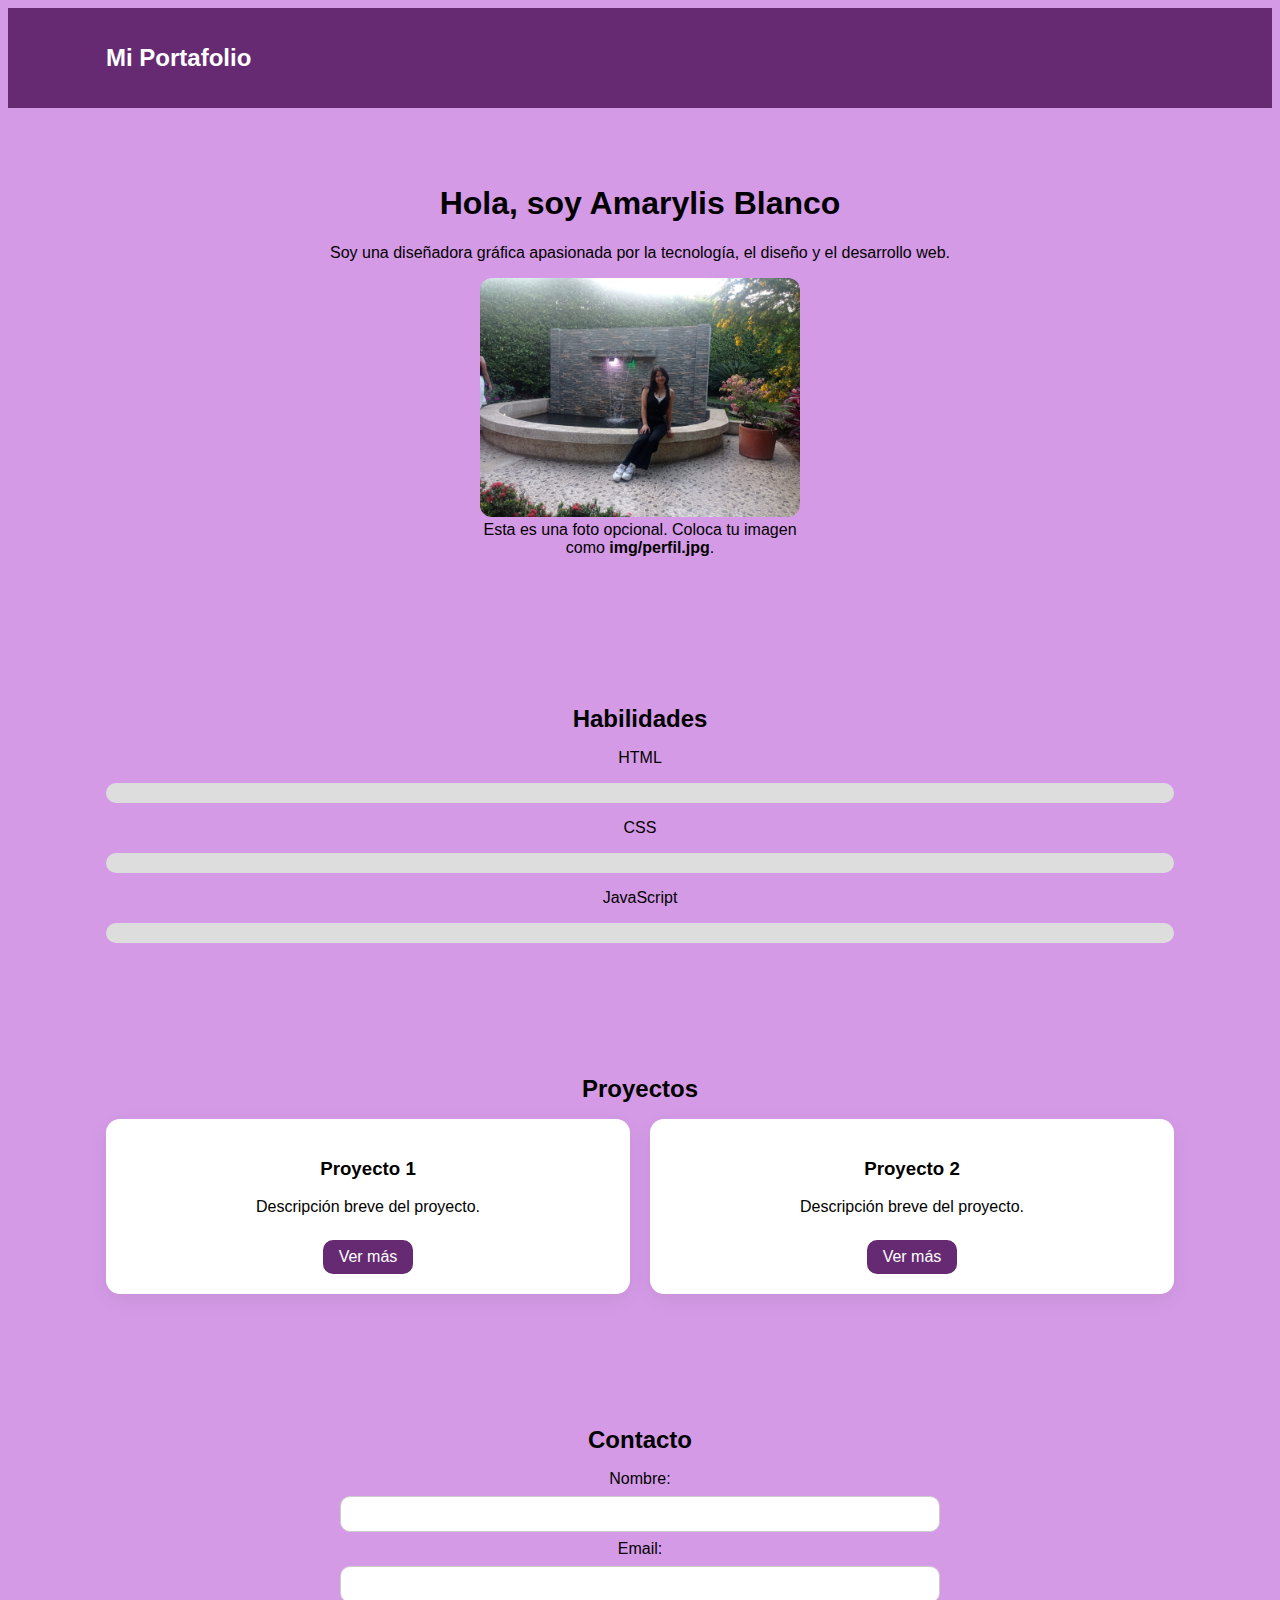
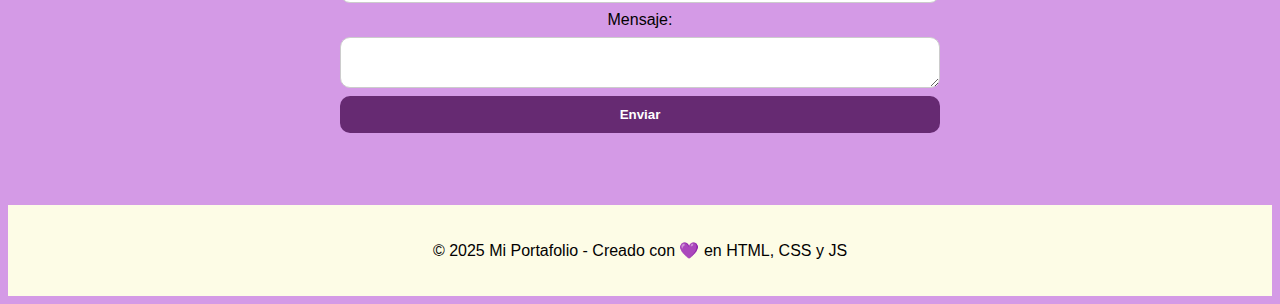
<file: index.html>
<!DOCTYPE html>
<html lang="es">
<head>
  <meta charset="UTF-8" />
  <meta name="viewport" content="width=device-width, initial-scale=1.0" />
  <title>Portafolio - Tu Nombre</title>
  <link rel="stylesheet" href="style.css" />
</head>
<body>
  <!-- HEADER -->
  <header>
    <nav class="navbar" aria-label="Navegación principal">
      <div class="logo">Mi Portafolio</div>
      <button class="hamburger" id="hamburger" aria-label="Abrir menú" aria-expanded="false">☰</button>
      <ul class="nav-links" id="nav-links">
        <li><a href="#about">Acerca de mí</a></li>
        <li><a href="#skills">Habilidades</a></li>
        <li><a href="#projects">Proyectos</a></li>
        <li><a href="#contact">Contacto</a></li>
      </ul>
    </nav>
  </header>

  <main>
    <!-- ACERCA DE MÍ -->
    <section id="about" class="section">
      <h1>Hola, soy Amarylis Blanco</h1>
      <p>Soy una diseñadora gráfica apasionada por la tecnología, el diseño y el desarrollo web.</p>
      <figure>
        <img src="perfil.jpg" alt="Foto de perfil" />
        <figcaption>Esta es una foto opcional. Coloca tu imagen como <strong>img/perfil.jpg</strong>.</figcaption>
      </figure>
    </section>

    <!-- HABILIDADES -->
    <section id="skills" class="section">
      <h2>Habilidades</h2>
      <div class="skill">
        <p>HTML</p>
        <div class="progress"><div class="progress-bar" data-skill="80" aria-label="Nivel HTML 80%"></div></div>
      </div>
      <div class="skill">
        <p>CSS</p>
        <div class="progress"><div class="progress-bar" data-skill="70" aria-label="Nivel CSS 70%"></div></div>
      </div>
      <div class="skill">
        <p>JavaScript</p>
        <div class="progress"><div class="progress-bar" data-skill="65" aria-label="Nivel JavaScript 65%"></div></div>
      </div>
    </section>

    <!-- PROYECTOS -->
    <section id="projects" class="section">
      <h2>Proyectos</h2>
      <div class="projects-container">
        <article class="card" tabindex="0">
          <h3>Proyecto 1</h3>
          <p>Descripción breve del proyecto.</p>
          <a class="btn" href="#" aria-label="Ver Proyecto 1">Ver más</a>
        </article>
        <article class="card" tabindex="0">
          <h3>Proyecto 2</h3>
          <p>Descripción breve del proyecto.</p>
          <a class="btn" href="#" aria-label="Ver Proyecto 2">Ver más</a>
        </article>
      </div>
    </section>

    <!-- CONTACTO -->
    <section id="contact" class="section">
      <h2>Contacto</h2>
      <form id="contact-form" novalidate>
        <label for="name">Nombre:</label>
        <input type="text" id="name" name="name" required minlength="3" />

        <label for="email">Email:</label>
        <input type="email" id="email" name="email" required />

        <label for="message">Mensaje:</label>
        <textarea id="message" name="message" required minlength="10"></textarea>

        <button type="submit">Enviar</button>
      </form>
      <p id="form-msg" role="status" aria-live="polite"></p>
    </section>
  </main>

  <!-- FOOTER -->
  <footer>
    <p>© 2025  Mi Portafolio  -  Creado con 💜 en HTML, CSS y JS</p>
  </footer>

  <script src="script.js"></script>
</body>
</html>
</file>
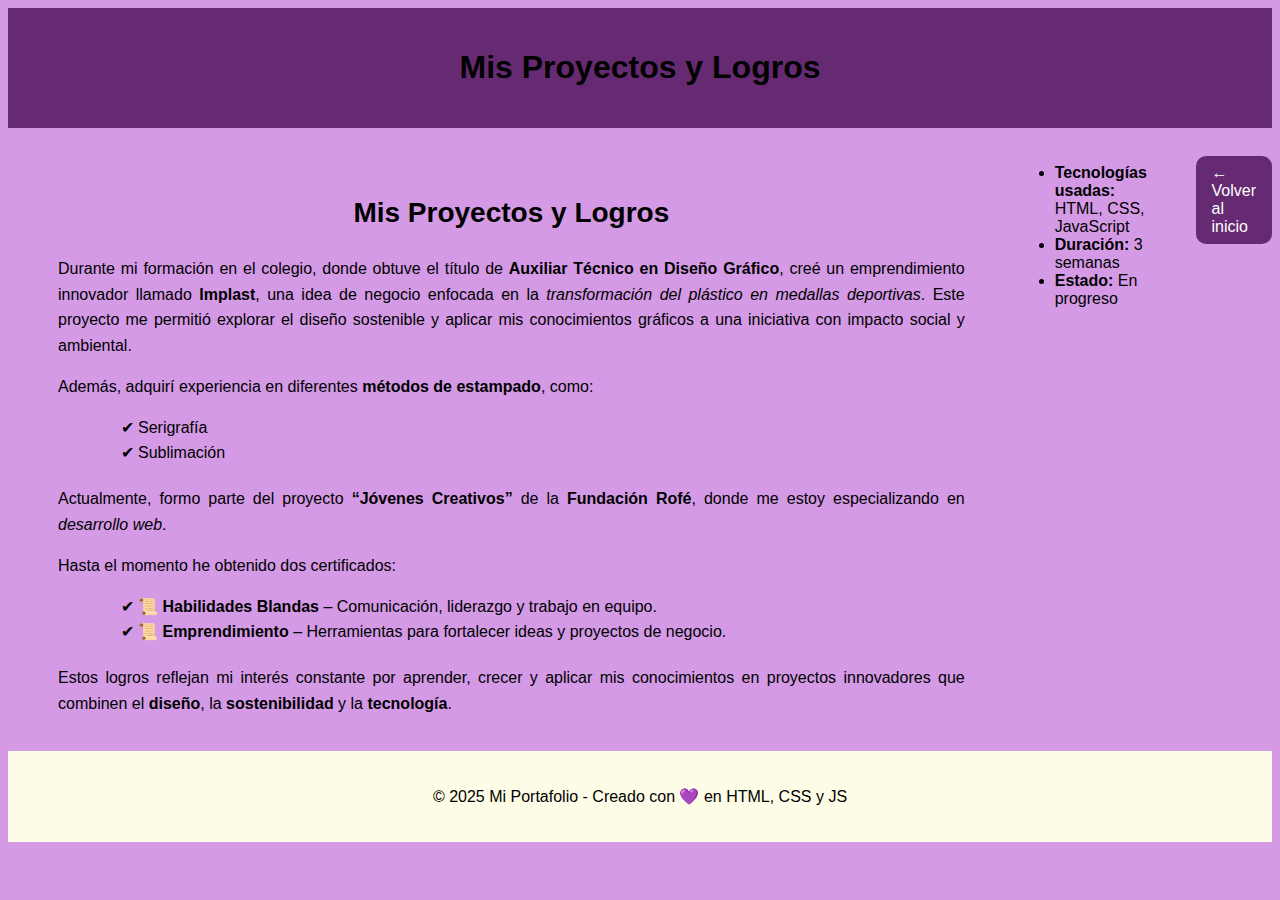
<file: proyecto3.html>
<!DOCTYPE html>
<html lang="es">
<head>
  <meta charset="UTF-8">
  <meta name="viewport" content="width=device-width, initial-scale=1.0">
  <title>Mis Proyectos  - Detalles</title>
  <link rel="stylesheet" href="style.css">
</head>
<body>
  <!-- Header -->
  <header>
    <h1>Mis Proyectos y Logros</h1>
  </header>

  <!-- Contenido del proyecto -->
  <section class="project-content">
    <div class="project-images">
      <img src="img/proyecto3a.jpg" alt="Imagen del proyecto 3">
      <img src="img/proyecto3b.jpg.png" alt="Imagen del proyecto 3">
      <img src="img/proyecto3c.jpg.png" alt="Imagen del proyecto 3">
    </div>
  
     <div class="descripcion">
  <h2>Mis Proyectos y Logros</h2>
  
  <p>
    Durante mi formación en el colegio, donde obtuve el título de 
    <strong>Auxiliar Técnico en Diseño Gráfico</strong>, creé un 
    emprendimiento innovador llamado <strong>Implast</strong>, 
    una idea de negocio enfocada en la 
    <em>transformación del plástico en medallas deportivas</em>.
    Este proyecto me permitió explorar el diseño sostenible y 
    aplicar mis conocimientos gráficos a una iniciativa con 
    impacto social y ambiental.
  </p>

  <p>
    Además, adquirí experiencia en diferentes 
    <strong>métodos de estampado</strong>, como:
  </p>
  <ul>
    <li>Serigrafía</li>
    <li>Sublimación</li>
  </ul>

  <p>
    Actualmente, formo parte del proyecto 
    <strong>“Jóvenes Creativos”</strong> de la 
    <strong>Fundación Rofé</strong>, donde me estoy 
    especializando en <em>desarrollo web</em>.
  </p>

  <p>Hasta el momento he obtenido dos certificados:</p>
  <ul>
    <li>📜 <strong>Habilidades Blandas</strong> – Comunicación, liderazgo y trabajo en equipo.</li>
    <li>📜 <strong>Emprendimiento</strong> – Herramientas para fortalecer ideas y proyectos de negocio.</li>
  </ul>

  <p>
    Estos logros reflejan mi interés constante por aprender, crecer 
    y aplicar mis conocimientos en proyectos innovadores que 
    combinen el <strong>diseño</strong>, la 
    <strong>sostenibilidad</strong> y la <strong>tecnología</strong>.
  </p>
</div>

      <ul>
        <li><b>Tecnologías usadas:</b> HTML, CSS, JavaScript</li>
        <li><b>Duración:</b> 3 semanas</li>
        <li><b>Estado:</b> En progreso</li>
      </ul>

      <a href="index.html" class="btn">← Volver al inicio</a>
    </div>
  </section>

  <!-- Footer -->
  <footer>
    <p>© 2025 Mi Portafolio - Creado con 💜 en HTML, CSS y JS</p>
  </footer>
</body>
</html>
</file>
<file: style.css>
:root{
  --primary-color:#662a72;
  --secondary-color:#020101;
  --bg-color:#d49ae6;
}

*{box-sizing:border-box}

body {
  font-family: 'Poppins', sans-serif; /* tipografía */
  background-color: #d49ae6; /* para evitar que Tailwind herede un color raro */
  color: #020101; /* color de texto base */
}

/* NAV */
header{background:var(--primary-color);}
.navbar{
  display:flex;
  justify-content:space-between;
  align-items:center;
  padding:1rem;
  max-width:1100px;
  margin:0 auto;
}

.logo {
  color: white !important;
}

.nav-links{
  display:flex;
  gap:1rem;
  list-style:none;
  margin:0; padding:0;
}

.nav-links a{
  color:#fff;
  text-decoration:none;
  font-weight:bold;
}

.hamburger{
  display:none;
  font-size:1.6rem;
  border:none;
  background:transparent;
  color:#fff;
  cursor:pointer;
}

/* SECCIONES */
.section{
  padding:56px 16px;
  max-width:1100px;
  margin:0 auto;
  text-align:center;
}

.section h2{margin-bottom:16px}

figure{margin:1rem auto; max-width:320px}
figure img{width:100%; border-radius:12px}

/* HABILIDADES */
.skills-section {
  width: 100%;            
  background:#d49ae6; 
  padding: 56px 0;         
}

/* Contenido centrado */
.skills-section .section {
  max-width: 1100px;       
  margin: 0 auto;
  padding: 0 16px;
}

.progress {
  position: relative;
  background: #ddd;
  height: 20px;
  border-radius: 10px;
  overflow: hidden;
}

.progress-bar {
  position: relative;
  background: #6b21a8; /* morado */
  height: 100%;
  width: 0;
  transition: width 2s ease;
}

.percent {
  position: absolute;
  right: 10px;
  top: 50%;
  transform: translateY(-50%);
  font-size: 14px;
  font-weight: bold;
  color: #fff; /* blanco para que contraste */
}
/* PROYECTOS */
.projects-container{
  display:grid;
  grid-template-columns: repeat(auto-fit, minmax(220px,1fr));
  gap:20px;
  margin-top:12px;
}
.card{
  background:#fff;
  padding:20px;
  border-radius:14px;
  box-shadow: 0 6px 20px rgba(0,0,0,.06);
  transition: transform .3s ease, box-shadow .3s ease;
  outline:none;
}
.card:hover, .card:focus{
  transform: translateY(-6px);
  box-shadow: 0 12px 30px rgba(0,0,0,.12);
}
.btn{
  display:inline-block;
  margin-top:8px;
  padding:.5rem 1rem;
  border-radius:10px;
  background:var(--primary-color);
  color:#fff;
  text-decoration:none;
}


/* FORMULARIO */
form{
  display:flex;
  flex-direction:column;
  gap:.5rem;
  max-width:600px;
  margin: 0 auto;
}
input, textarea{
  padding:.6rem .8rem;
  border-radius:10px;
  border:1px solid #ccc;
}
button[type="submit"]{
  padding:.7rem 1rem;
  border:none;
  border-radius:10px;
  background:var(--primary-color);
  color:#fff; font-weight:600;
  cursor:pointer;
}

/* FOOTER */
footer{
  text-align:center;
  padding:20px;
  background:#fdfce6;
}

/* Encabezado general */
header {
  background: var(--primary-color); /* morado oscuro */
  padding: 20px;
  text-align: center;
}

header .logo {
  color: #fff;
  font-weight: bold;
  font-size: 24px;
}

/* Elimina cualquier display:flex del nav */
nav, .nav-links {
  display: none; /* oculta enlaces en páginas de proyectos */
}
.project-content {
  display: flex;
  gap: 30px;              /* espacio entre columnas */
  align-items: flex-start; /* alinear arriba */
  margin-top: 20px;
}

.project-images {
  flex: 1;                /* la columna de imágenes ocupa la mitad */
  display: flex;
  flex-direction: column; /* imágenes una debajo de otra */
  gap: 15px;
}

.project-images img {
  width: 100%;
  max-width: 350px;       /* límite de ancho */
  border-radius: 10px;
  object-fit: cover;
  box-shadow: 0 4px 10px rgba(0,0,0,0.2);
}

.project-description {
  flex: 2;                /* columna de texto más ancha */
}

.project-description h2 {
  margin-bottom: 15px;
  font-size: 24px;
}

.project-description p {
  margin-bottom: 15px;
  line-height: 1.6;
}

.project-description ul {
  margin-bottom: 20px;
  padding-left: 20px;
}

.descripcion {
  padding: 20px;
  line-height: 1.6;
  color: #000;   /* ← Negro */
  text-align: justify;
}

.descripcion h2 {
  font-size: 28px;
  margin-bottom: 20px;
  text-align: center;
  color: #000;   /* ← Negro */
}

.descripcion p {
  margin-bottom: 15px;
}

.descripcion ul {
  margin: 10px 0 20px 40px;
  list-style-type: "✔ ";
}


/* RESPONSIVE */
@media (max-width: 768px){
  .nav-links{
    display:none;
    position:absolute;
    top:64px; right:16px;
    background:var(--primary-color);
    padding:10px;
    border-radius:10px;
    flex-direction:column;
  }
  .nav-links.active{ display:flex }
  .hamburger{ display:block }
}
</file>
